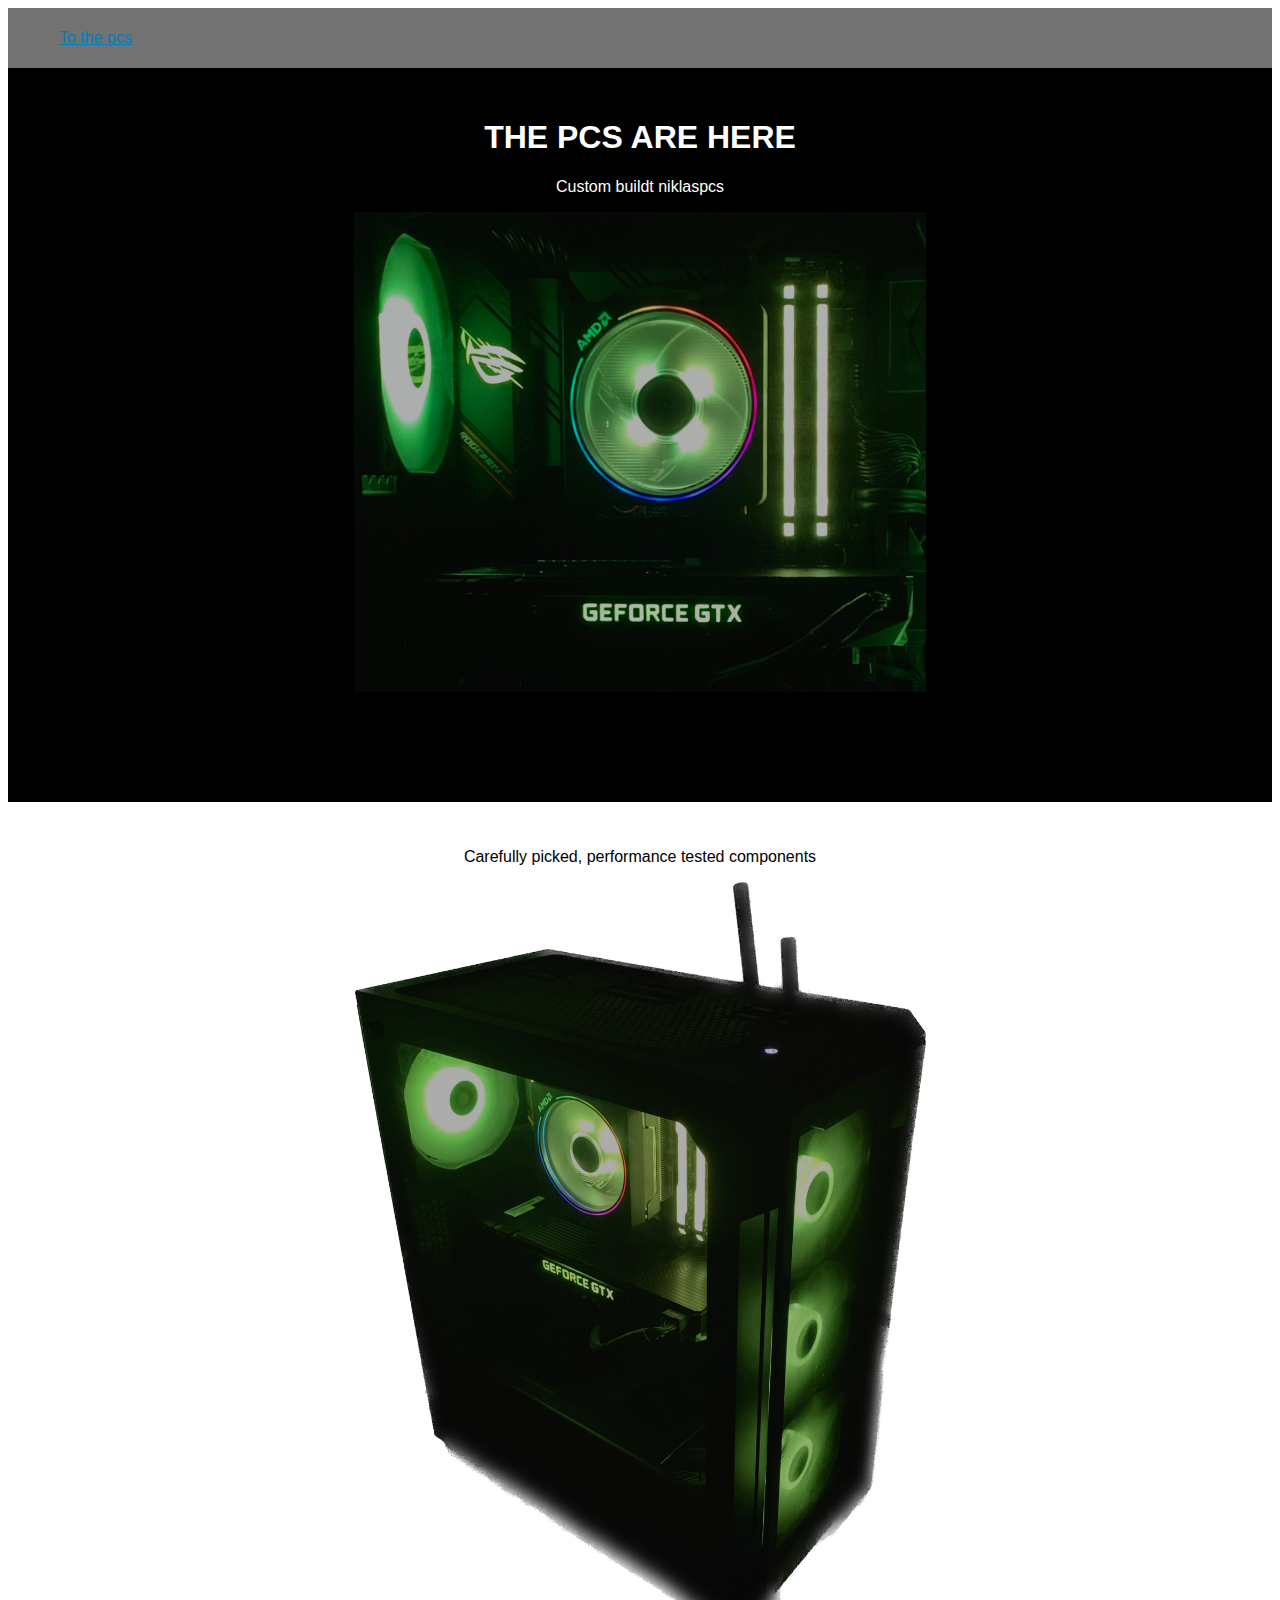
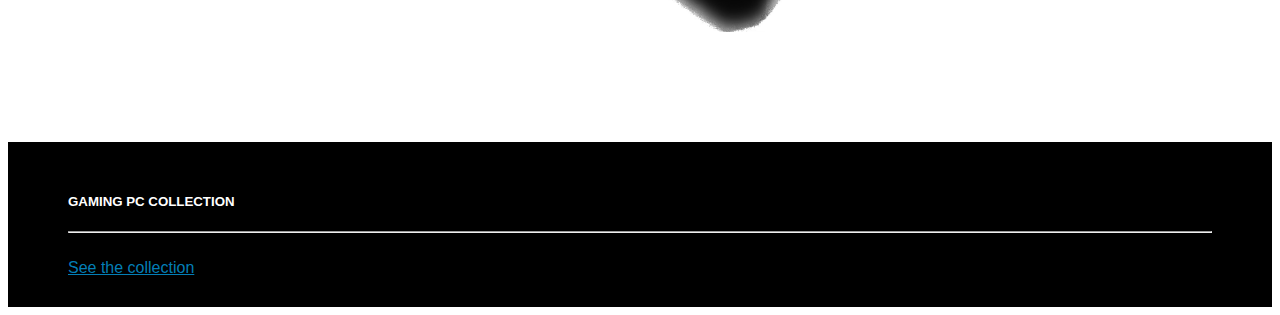
<file: index.html>
<!doctype html>
<html lang="no">
<head> 
  <title> niklaspcs </title>                                    <!--Enderer navnet som vises i taben-->
  <meta charset="utf-8">
  <link rel="stylesheet" href="./stilark/hovedstilark.css">     <!--Kobler filen til CSS dokumentet-->
  <style>
    p { text-align: center;}                                    /* CSS som sentrer p teksten på denne siden */
  </style>
</head>
<body>

    <div id="hub">
        <a id="grå" href="main.html">To the pcs</a>              <!--Link til annen side-->
    </div>

    <div id="hovedsvart">
        <h1> THE PCS ARE HERE </h1>                              <!--Hva som skal sta i h1--> 
        <p> Custom buildt niklaspcs </p>                         <!--Hva som skal sta i p--> 
        <img src="./bilder/homepage.jpeg" width="1069" height="480" class="center" alt="naerbilde av en pc"> <!--Importerer bildet og definerer størrelse-->
    </div>

    <div id="hovedhvit">
        <p> Carefully picked, performance tested components</p>  <!--Hva som skal sta i p--> 
        <img src="./bilder/homepicture.jpeg" width="1069" height="750" class="center" alt="bilde av en pc"> <!--Importerer bildet og definerer størrelse-->
    </div>

    <div id="bunn">
        <h5> GAMING PC COLLECTION </h5>                         <!--Hva som skal stå i h5-->
        <hr>                                                    <!-- strek -->
        <br>                                                    <!-- mellomrom -->    
        <a href="main.html">See the collection</a>              <!--Link til annen side-->
    </div>

</body>
</html>
</file>
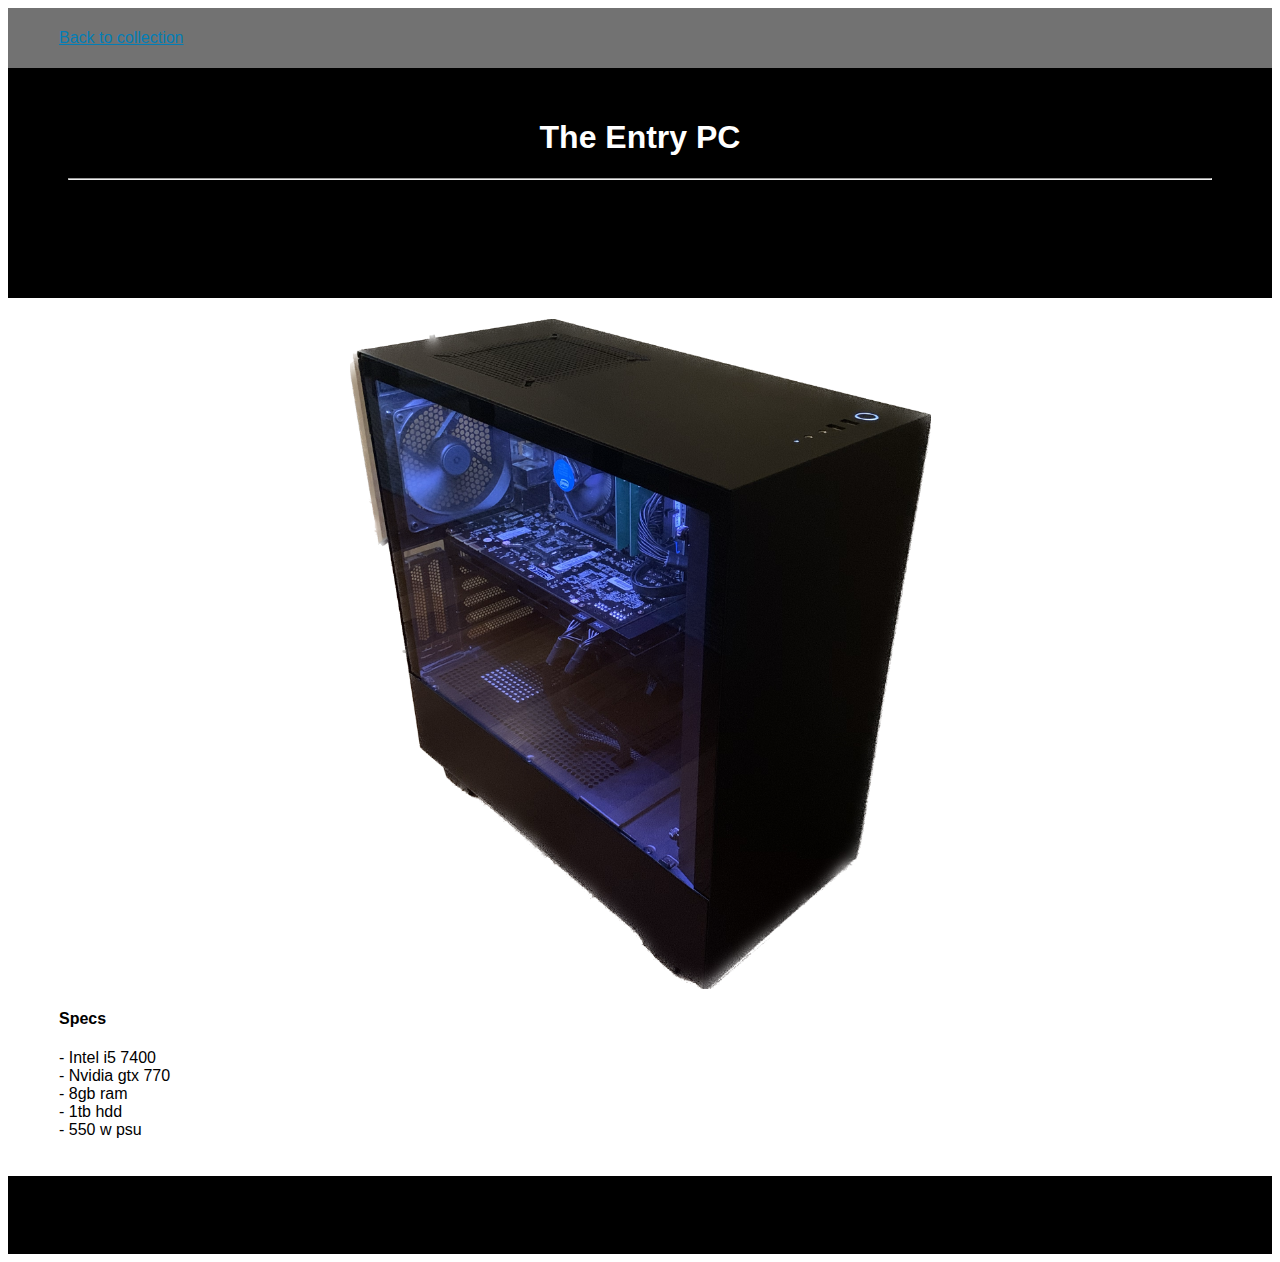
<file: entrypage.html>
<!doctype html>
<html lang="no">
<head> 
  <title> Entry </title>                                           <!--Enderer navnet som vises i taben-->
  <link rel="stylesheet" href="./stilark/hovedstilark.css">        <!--Kobler filen til CSS dokumentet-->
  <meta charset="utf-8">
</head>
  <body>

   <div id="hub">
      <a id="grå" href="main.html">Back to collection</a>         <!--Link til annen side-->
    </div>

    <div id="hovedsvart">
      <h1> The Entry PC </h1>                                     <!--Hva som skal sta i h1-->
      <hr>                                                        <!--Strek-->
    </div>

    <div id="hvit"> 
      <img src="./bilder/Entry.PNG" width="1069" height="670" class="center" alt="picture of the entry pc"> <!--Importerer bildet og definerer størrelse-->
      <h4> Specs </h4>                                            <!--Hva som skal sta i h4-->
      <p>
      - Intel i5 7400 <br> - Nvidia gtx 770 <br> - 8gb ram <br> - 1tb hdd <br> - 550 w psu   <!--Hva som skal sta i p-->
      </p>
    </div>

    <div id="bunn">
      <br>                                                        <!-- mellomrom -->    
    </div>

  </body>
</html>
</file>
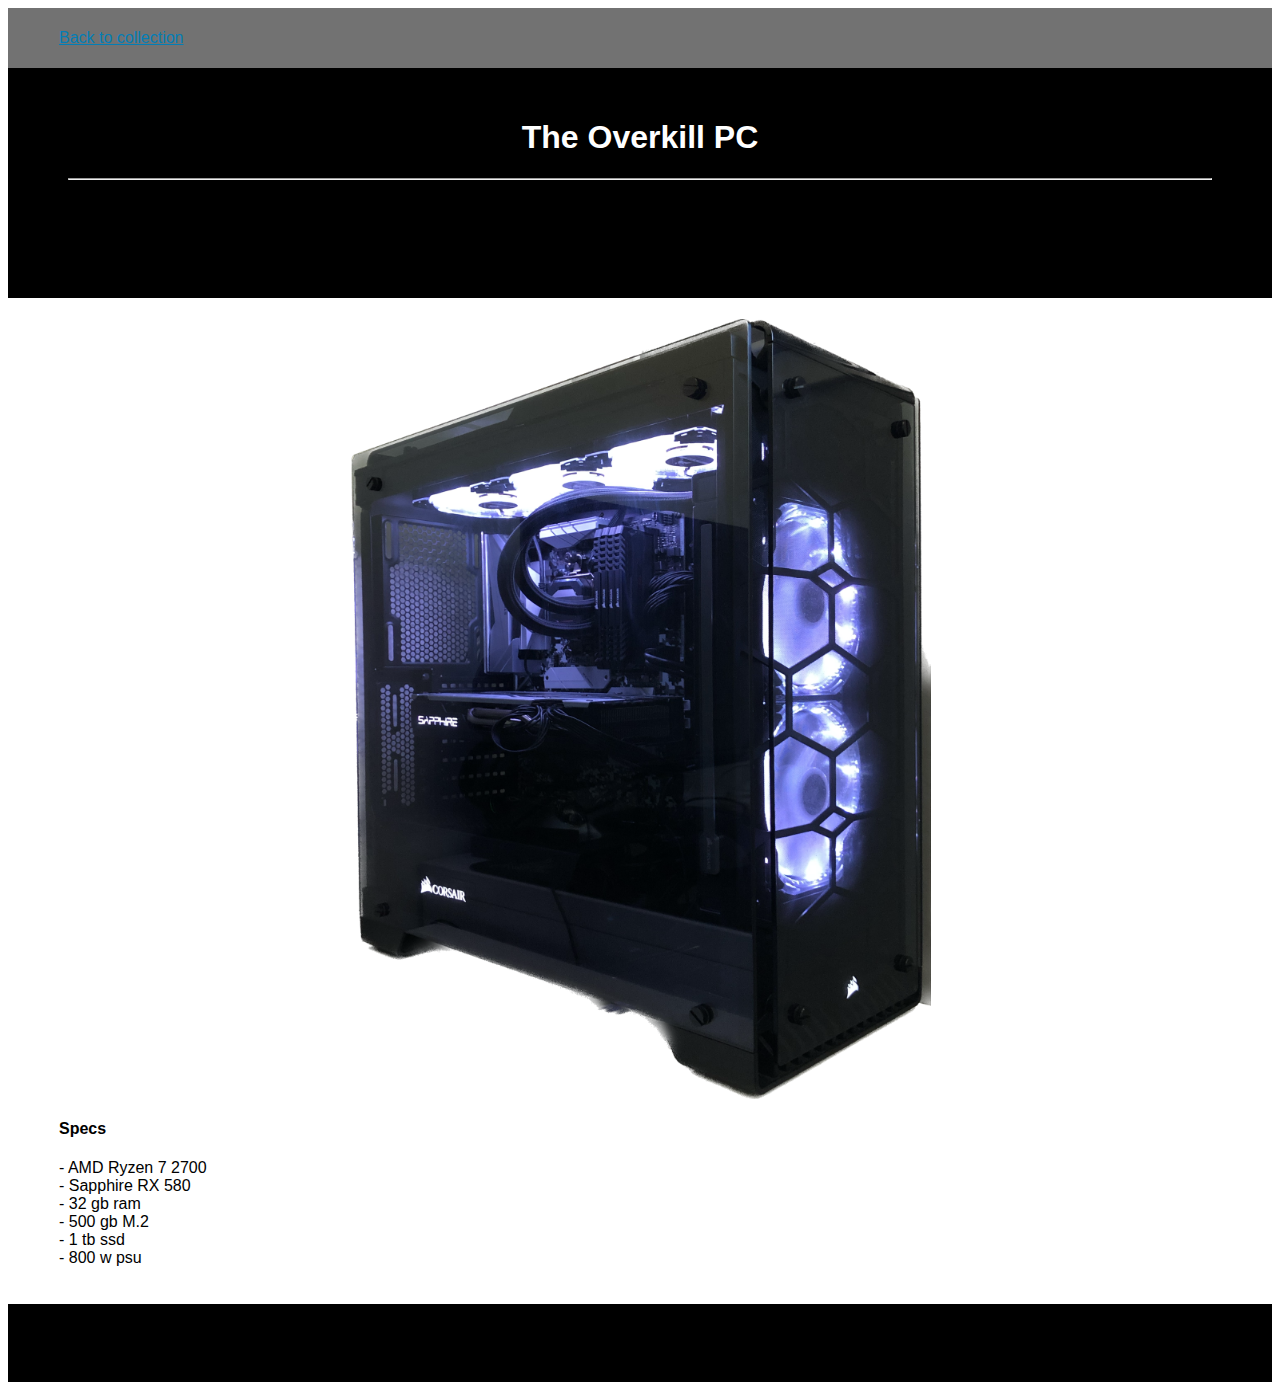
<file: good.html>
<!doctype html>
<html lang="no">
<head> 
  <title> Overkill </title>                                        <!--Enderer navnet som vises i taben-->
  <link rel="stylesheet" href="./stilark/hovedstilark.css">        <!--Kobler filen til CSS dokumentet-->
  <meta charset="utf-8">
</head>
  <body>

   <div id="hub">
      <a id="grå" href="main.html">Back to collection</a>          <!--Link til annen side-->
    </div>

    <div id="hovedsvart">
      <h1> The Overkill PC </h1>                                   <!--Hva som skal sta i h1--> 
      <hr>                                                         <!--Strek-->
    </div>

    <div id="hvit"> 
      <img src="./bilder/Good.PNG" width="1069" height="780" class="center" alt="picture of the overkill pc"> <!--Importerer bildet og definerer størrelse-->
      <h4> Specs </h4>                                             <!--Hva som skal sta i h4-->
      <p>
      - AMD Ryzen 7 2700 <br> - Sapphire RX 580 <br> - 32 gb ram <br> - 500 gb M.2 <br> - 1 tb ssd <br> - 800 w psu <!--Hva som skal sta i p-->
      </p>
    </div>

    <div id="bunn">
      <br>                                                         <!-- mellomrom -->    
    </div>

  </body>
</html>
</file>
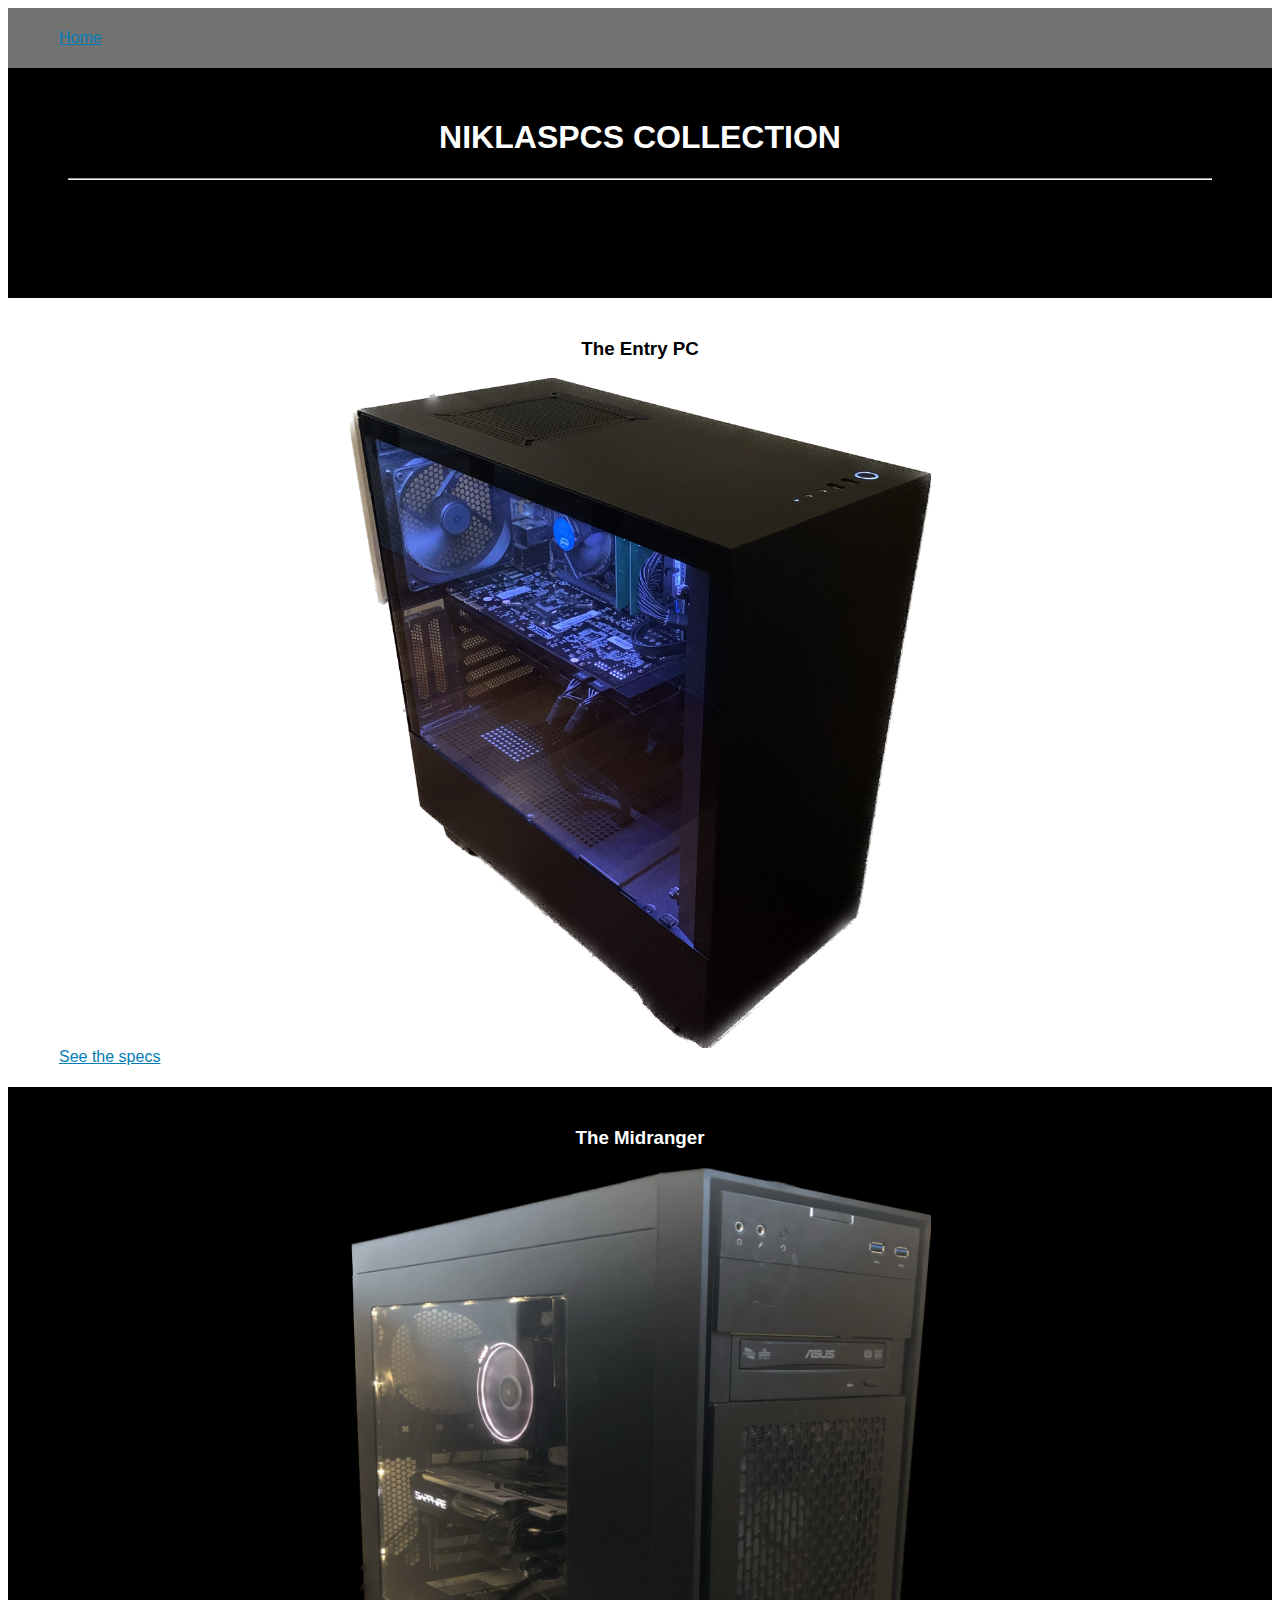
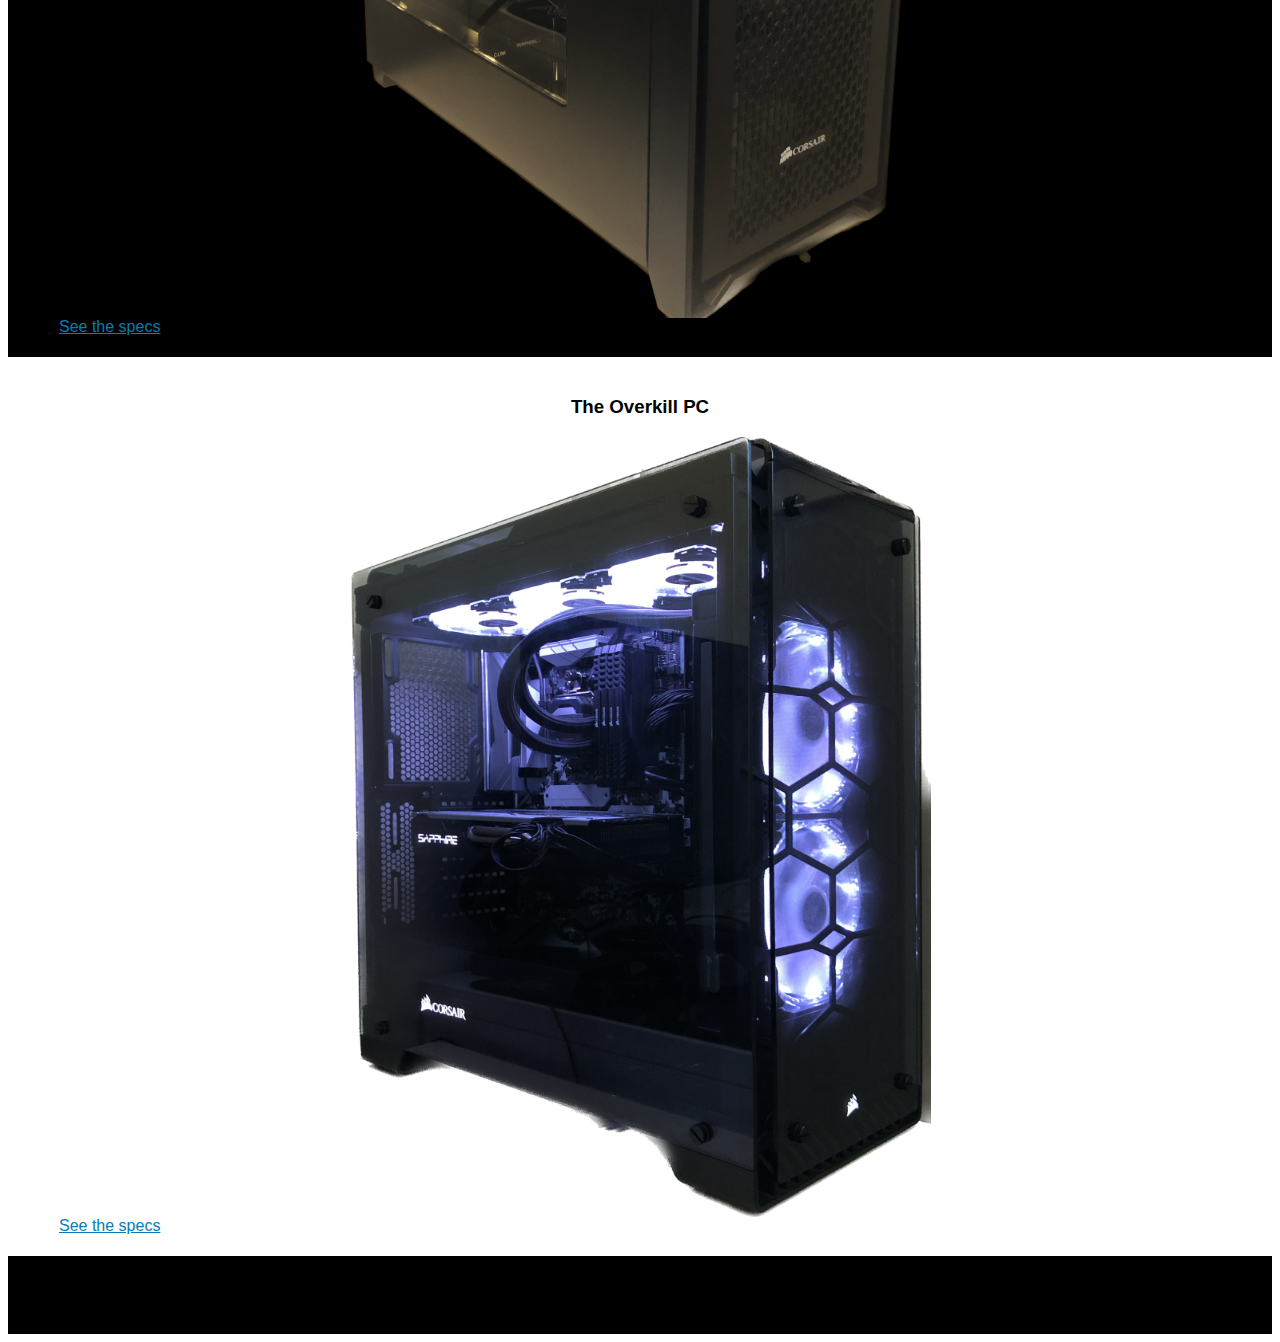
<file: main.html>
<!doctype html>
<html lang="no">
<head> 
  <title> Collection </title>                                       <!--Enderer navnet som vises i taben-->
  <meta charset="utf-8">
  <link rel="stylesheet" href="./stilark/hovedstilark.css">         <!--Kobler filen til CSS dokumentet-->
</head>
<body>

  <div id="hub">
      <a id="grå" href="index.html">Home</a>                         <!--Link til annen side-->
  </div>

  <div id="hovedsvart">
      <h1> NIKLASPCS COLLECTION </h1>                              <!--Hva som skal sta i h1--> 
      <hr>                                                         <!--Strek-->
  </div>

  <div id="hvit">
      <h3> The Entry PC</h3>                                      <!--Hva som skal sta i h3-->
      <img src="./bilder/Entry.PNG" width="1069" height="670" class="center" alt="picture of the entry pc"> <!--Importerer bildet og definerer størrelse-->
      <a href="entrypage.html">See the specs</a>                  <!--Link til annen side-->
  </div>

  <div id="svart">
    <h3> The Midranger</h3>                                       <!--Hva som skal sta i h3-->
    <img src="./bilder/Mid.PNG" width="1069" height="750" class="center" alt="Picture of the midranger"> <!--Importerer bildet og definerer størrelse-->
    <a href="midpage.html">See the specs</a>                      <!--Link til annen side-->
  </div>

  <div id="hvit">
    <h3> The Overkill PC</h3>                                     <!--Hva som skal sta i h3-->
    <img src="./bilder/Good.PNG" width="1069" height="780" class="center" alt="Picture of the overkill pc"><!--Importerer bildet og definerer størrelse-->
    <a href="good.html">See the specs</a>                         <!--Link til annen side-->
  </div>

  <div id="bunn">
      <br>                                                        <!-- mellomrom -->    
  </div>

</body>
</html>
</file>
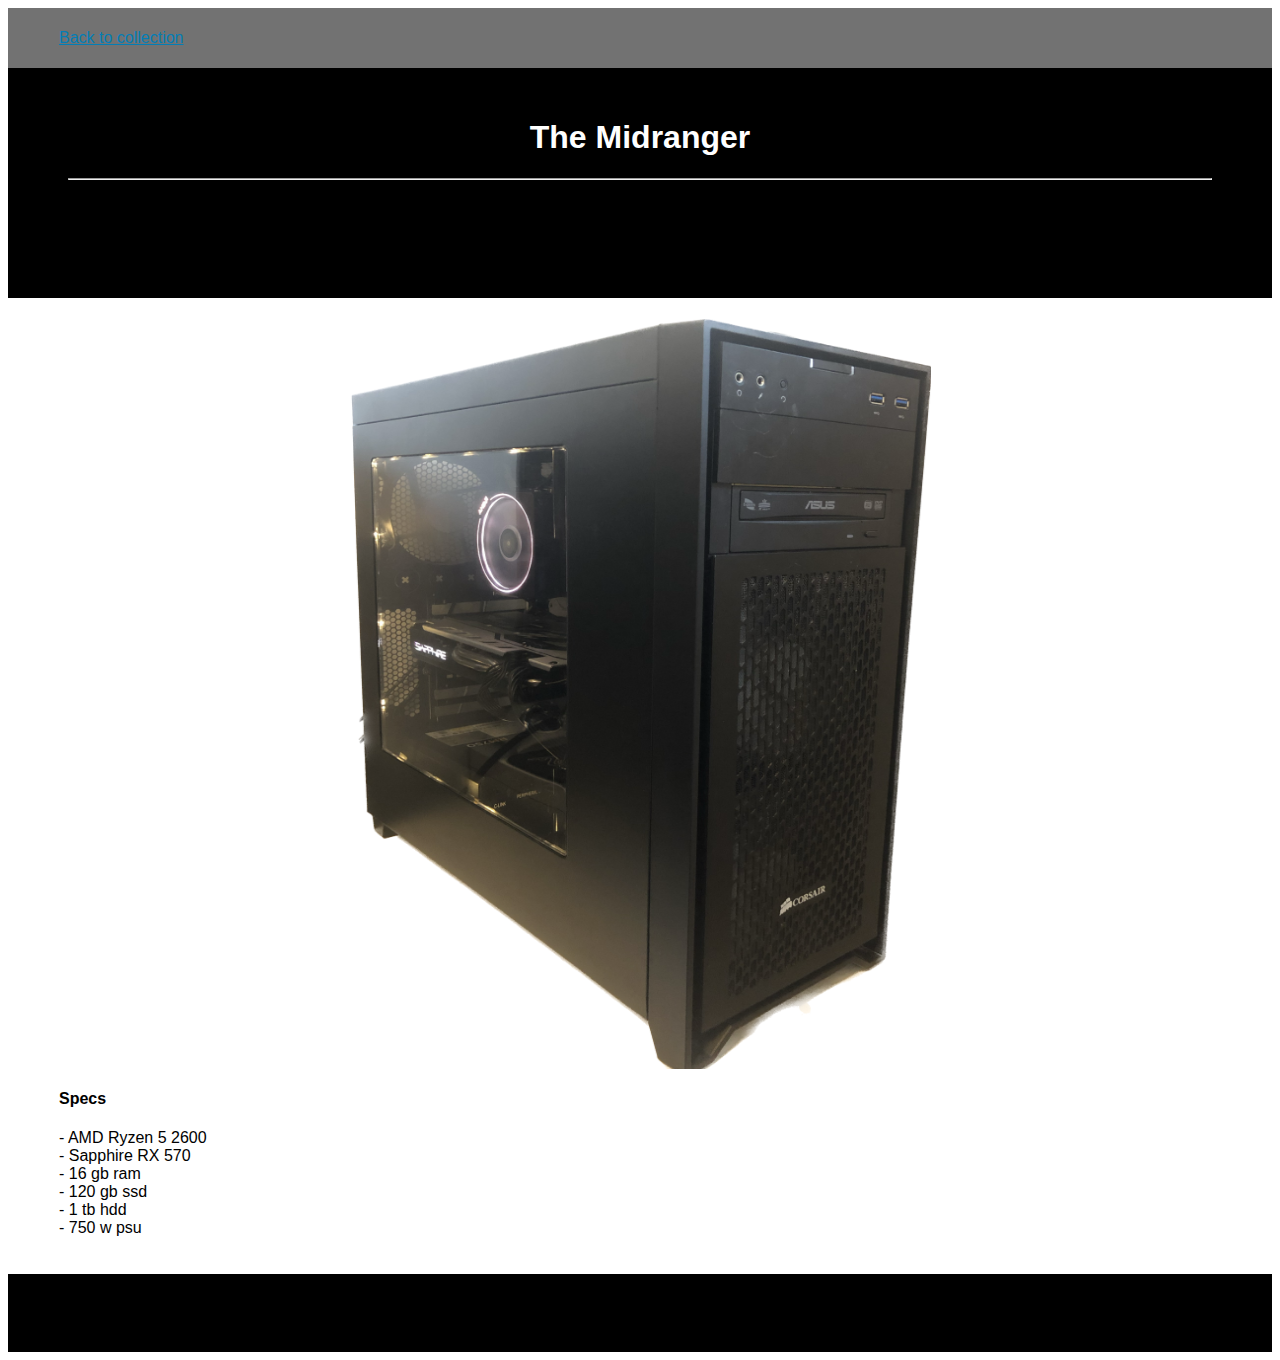
<file: midpage.html>
<!doctype html>
<html lang="no">
<head> 
  <title> Midranger </title>                                        <!--Enderer navnet som vises i taben-->
  <link rel="stylesheet" href="./stilark/hovedstilark.css">         <!--Kobler filen til CSS dokumentet-->
  <meta charset="utf-8">
</head>
  <body>

   <div id="hub">
      <a id="grå" href="main.html">Back to collection</a>           <!--Link til annen side-->
    </div>

    <div id="hovedsvart">
      <h1> The Midranger </h1>                                      <!--Hva som skal sta i h1--> 
      <hr>                                                          <!--Strek-->
    </div>  

    <div id="hvit"> 
      <img src="./bilder/Mid.PNG" width="1069" height="750" class="center" alt="picture of the midranger"> <!--Importerer bildet og definerer størrelse-->
      <h4> Specs </h4>                                              <!--Hva som skal sta i h4-->
      <p>
       - AMD Ryzen 5 2600 <br> - Sapphire RX 570 <br> - 16 gb ram <br> - 120 gb ssd <br> - 1 tb hdd <br> - 750 w psu  <!--Hva som skal sta i p-->
      </p>
    </div>

    <div id="bunn">
      <br>                                                          <!-- mellomrom -->    
    </div>

  </body>
</html>
</file>
<file: stilark/hovedstilark.css>
body {
      background-color: #ffffff;        /* bakgrunnsfarge */
      font-family:'Lucida Sans', 'Lucida Sans Regular', 'Lucida Grande', 'Lucida Sans Unicode', Geneva, Verdana, sans-serif /* skrifttype */
    }

    a[href] {
      color: #037eb6;                   /* farge på linker */
    }
  
    #hub {
      width: auto;                        /* bredde av vinduet */
      color: #ffffff;                   /* skriftfarge */
      margin: auto ;                      /* storrelse pa margin */
      padding: 20px 50px;                 /* luft mellom kantlinjene og innholdet */
      background-color: #727272;        /* bakgrunnsfarge */
      border: 1px solid #727272;        /* farge pa kantlinje */
    }

    #hovedsvart{
      width: auto;                        /* bredde av vinduet */
      color: #ffffff;                   /* skriftfarge */
      margin: auto ;                      /* storrelse pa margin */
      padding: 20px 50px;                 /* luft mellom kantlinjene og innholdet */
      padding-bottom: 100px;              /* luft mellom kantlinjene og innholdet pa bunnen*/
      background-color: #000000;        /* bakgrunnsfarge */
      border: 10px solid #000000;       /* farge pa kantlinje */
    }

    #svart{
      width: auto;                        /* samme kommandoer som i feltene ovenfor */
      color: #ffffff;
      margin: auto ;        
      padding: 20px 50px;
      background-color: #000000;   
      border: 1px solid #000000; 
    }

    #hovedhvit{
      width: auto;                        /* samme kommandoer som i feltene ovenfor */
      color: #000000;
      margin: auto ;        
      padding: 20px 50px;             
      padding-bottom: 100px;             
      background-color: #ffffff;   
      border: 10px solid #ffffff; 
    }

    #hvit{
      width: auto;                        /* samme kommandoer som i feltene ovenfor */
      color: #000000;
      margin: auto ;        
      padding: 20px 50px;            
      background-color: #ffffff;   
      border: 1px solid #ffffff; 
    }

    #bunn{
      width: auto;                        /* samme kommandoer som i feltene ovenfor */
      color: #ffffff;
      margin: auto ;        
      padding: 20px 50px;          
      background-color: #000000;  
      border: 10px solid #000000; 
    }
    .center {
      display:block;
      margin-left: auto;
      margin-right: auto;
      width: 50%;
    }
    

    h1 { text-align: center;}             /* midtstiller h1 overskrifter */
    h3 { text-align: center;}             /* midtstiller h3 overskrifter */
</file>
